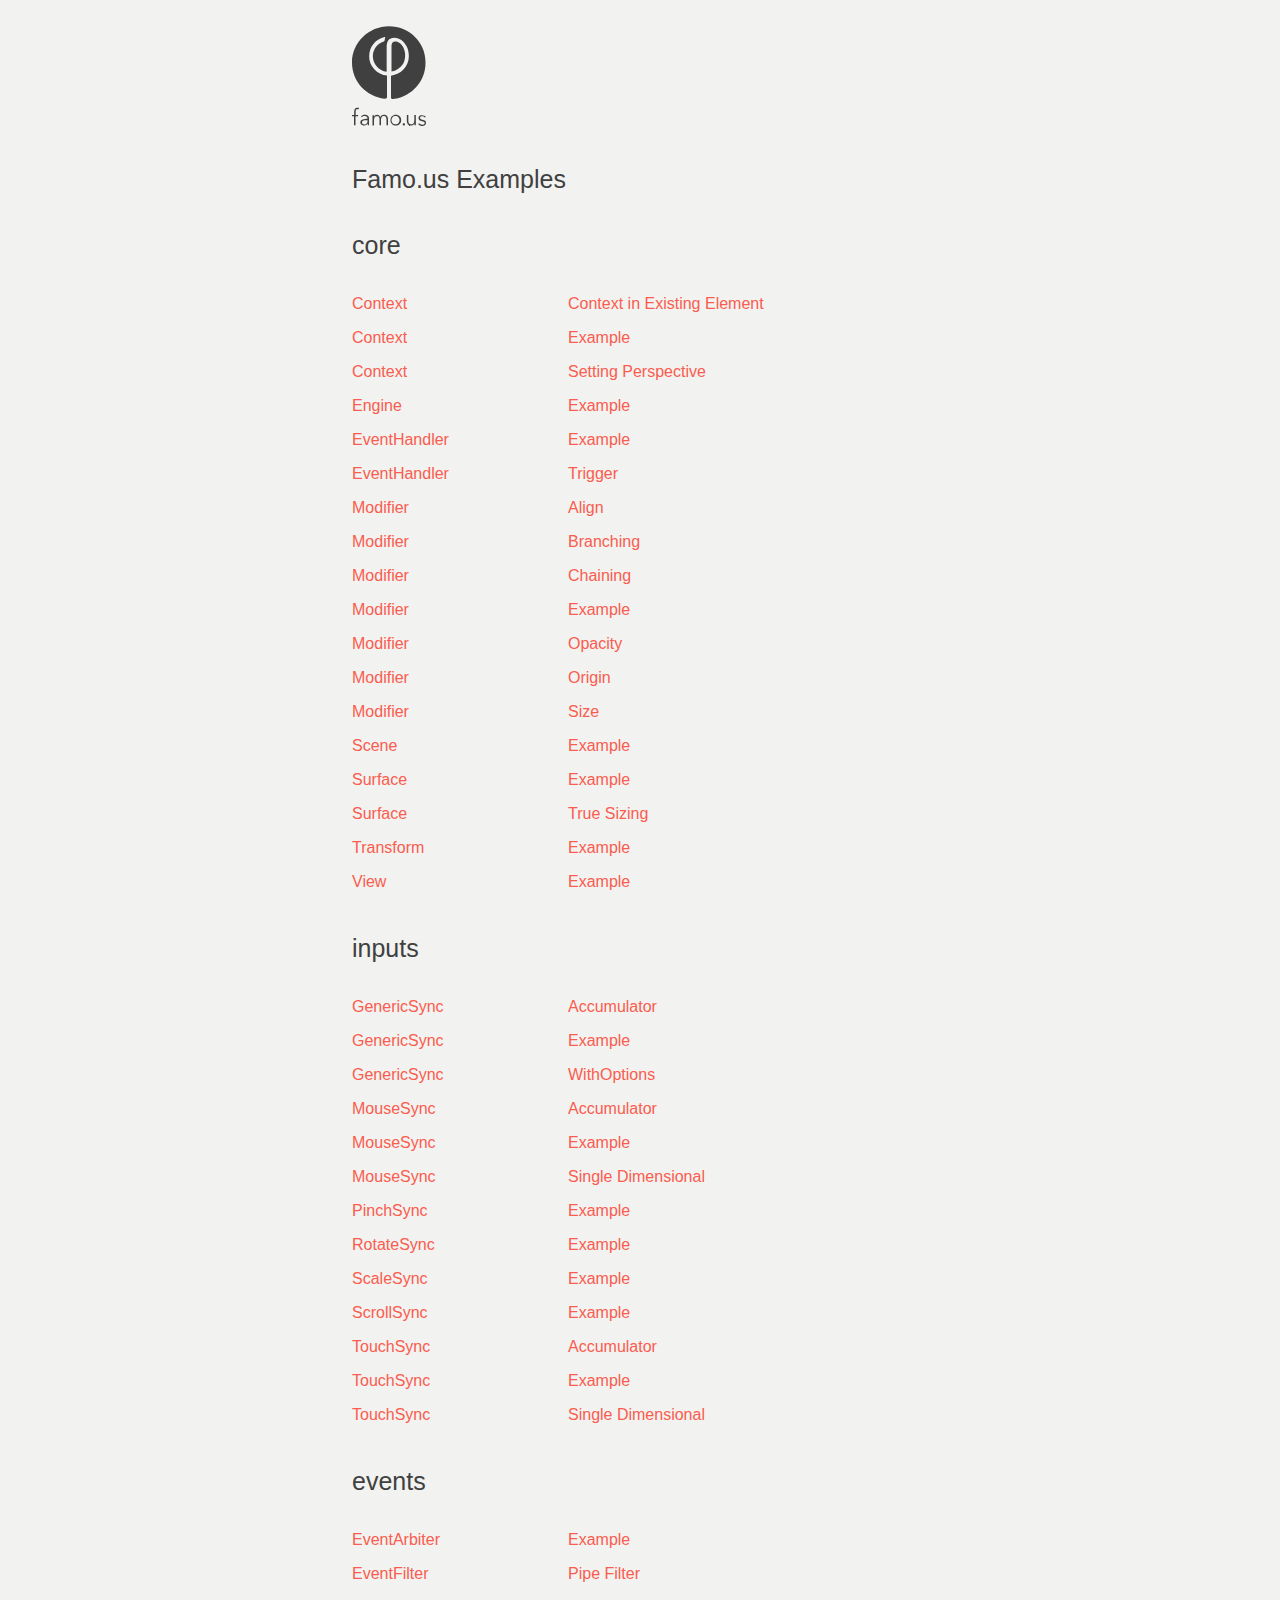
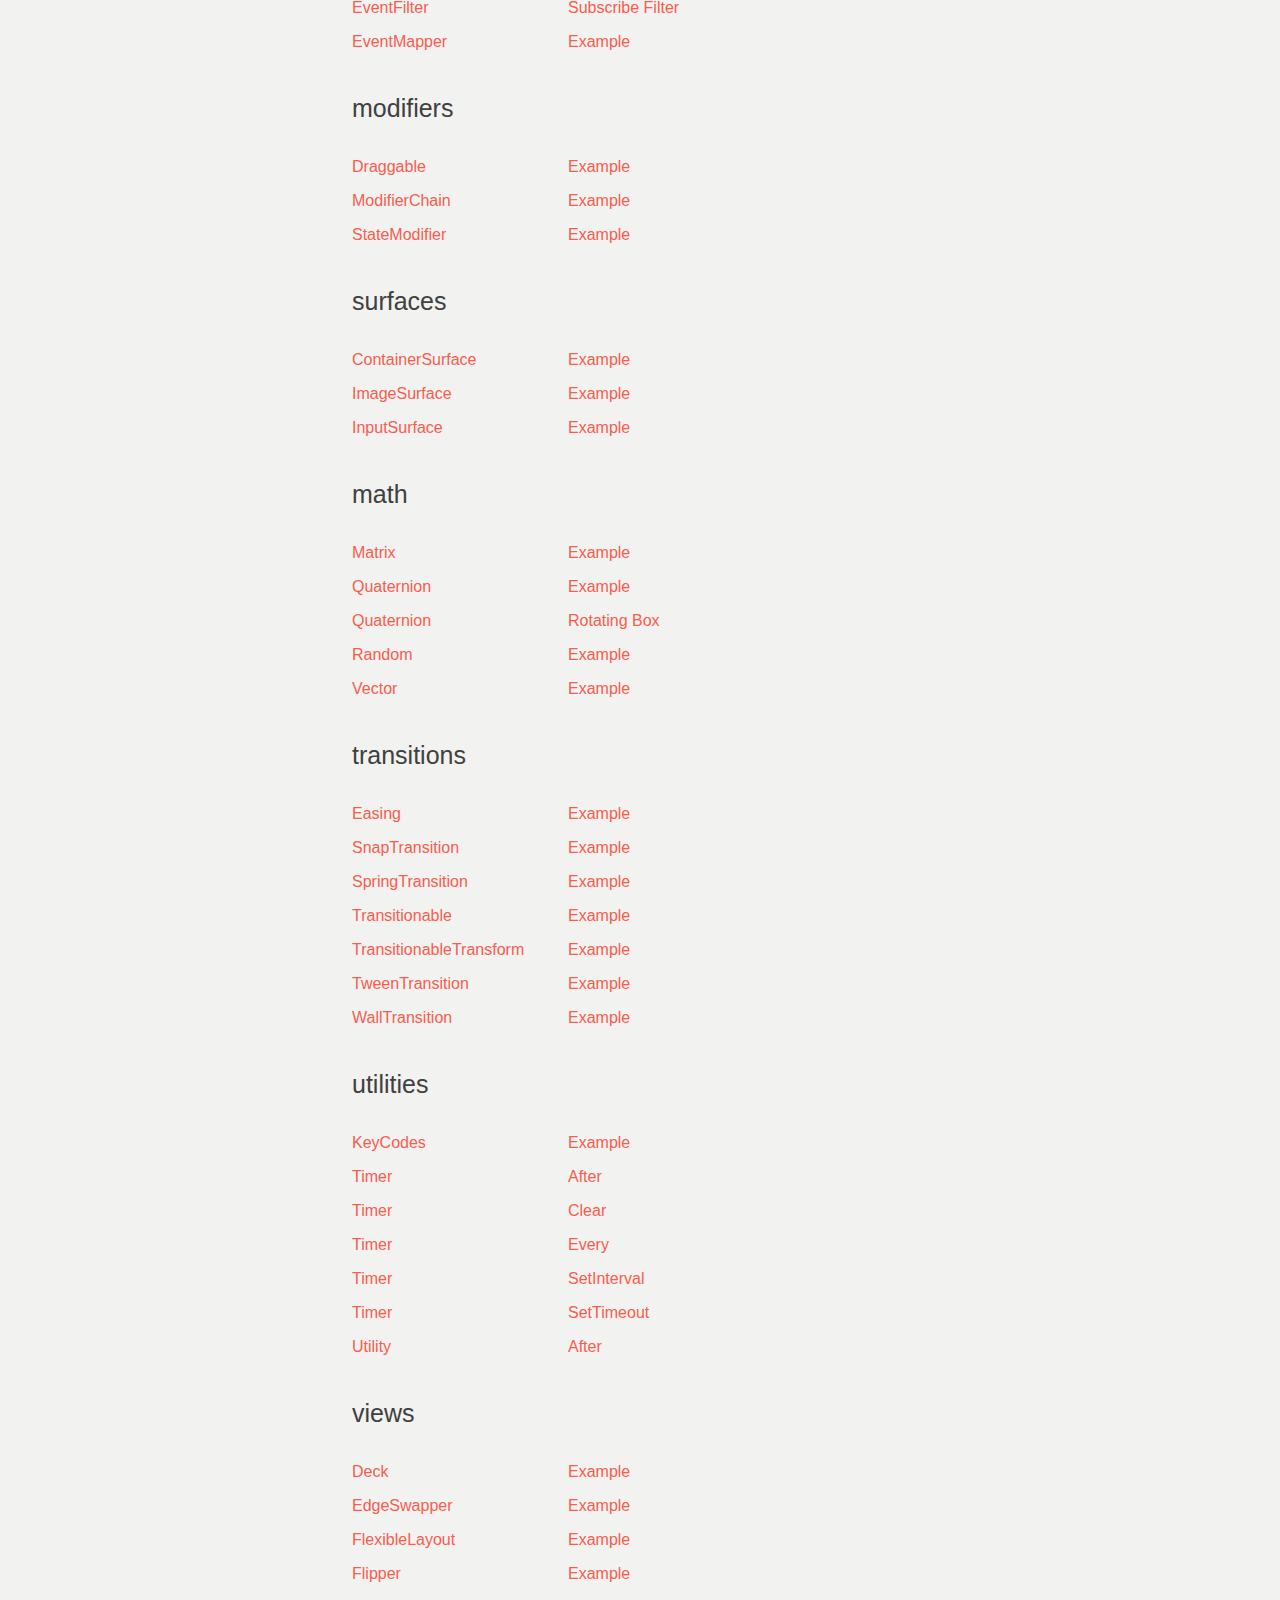
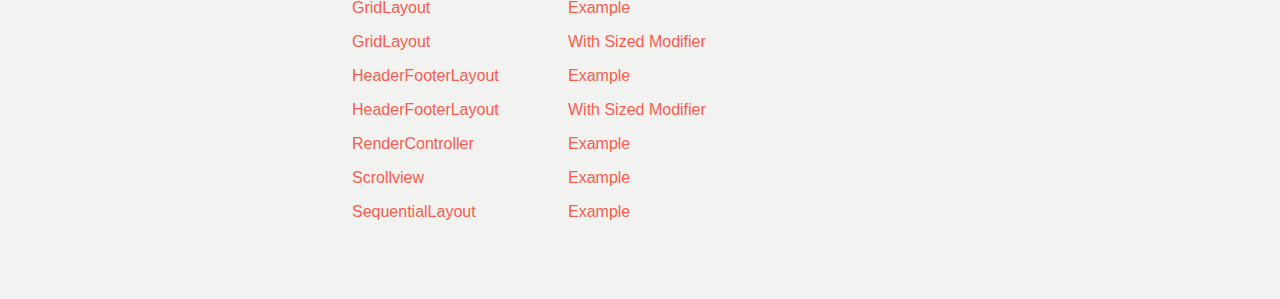
<file: public/bower_components/famous/examples/index.html>
<!DOCTYPE HTML>
<html>
    <head>
        <meta http-equiv="content-type" content="text/html; charset=utf-8" />
        <title>famo.us App</title>
        <meta name="viewport" content="width=device-width, maximum-scale=1, initial-scale=1, user-scalable=no" />
        <meta name="mobile-web-app-capable" content="yes" />
        <meta name="apple-mobile-web-app-capable" content="yes" />
        <meta name="apple-mobile-web-app-status-bar-style" content="black" />
        <link rel="stylesheet" type="text/css" href="../src/core/famous.css" />
        <link rel="stylesheet" type="text/css" href="./assets/css/app.css" />
        <link rel="stylesheet" type="text/css" href="./assets/css/famous_styles.css" />
        <style>
            #logo { width: 100px; }
        </style>
    </head>
    <body class="col1 pad-l-g1 spacer">
        <a class="pad-l1-4 left col1 pad-b2" href="http://famo.us">
            <img id="logo" src="./assets/img/famous.svg"/>
        </a>
        <h3 class="pad-l1-4 left">Famo.us Examples</h3>
        </p>
        
            <h3 class="pad-l1-4 col1">
                core
            </h3>
            <ul class="col1 pad-l1-4 marl-0">
               
                <li class="col1">
                    <a class="left miniSpacer col1" href="core/Context/context-in-existing-element.html">
                        <span class="left col1-4">Context</span>
                        <span class="left col3-4">Context in Existing Element</span>
                    </a>
                </li>
               
                <li class="col1">
                    <a class="left miniSpacer col1" href="core/Context/example.html">
                        <span class="left col1-4">Context</span>
                        <span class="left col3-4">Example</span>
                    </a>
                </li>
               
                <li class="col1">
                    <a class="left miniSpacer col1" href="core/Context/setting-perspective.html">
                        <span class="left col1-4">Context</span>
                        <span class="left col3-4">Setting Perspective</span>
                    </a>
                </li>
               
                <li class="col1">
                    <a class="left miniSpacer col1" href="core/Engine/example.html">
                        <span class="left col1-4">Engine</span>
                        <span class="left col3-4">Example</span>
                    </a>
                </li>
               
                <li class="col1">
                    <a class="left miniSpacer col1" href="core/EventHandler/example.html">
                        <span class="left col1-4">EventHandler</span>
                        <span class="left col3-4">Example</span>
                    </a>
                </li>
               
                <li class="col1">
                    <a class="left miniSpacer col1" href="core/EventHandler/trigger.html">
                        <span class="left col1-4">EventHandler</span>
                        <span class="left col3-4">Trigger</span>
                    </a>
                </li>
               
                <li class="col1">
                    <a class="left miniSpacer col1" href="core/Modifier/align.html">
                        <span class="left col1-4">Modifier</span>
                        <span class="left col3-4">Align</span>
                    </a>
                </li>
               
                <li class="col1">
                    <a class="left miniSpacer col1" href="core/Modifier/branching.html">
                        <span class="left col1-4">Modifier</span>
                        <span class="left col3-4">Branching</span>
                    </a>
                </li>
               
                <li class="col1">
                    <a class="left miniSpacer col1" href="core/Modifier/chaining.html">
                        <span class="left col1-4">Modifier</span>
                        <span class="left col3-4">Chaining</span>
                    </a>
                </li>
               
                <li class="col1">
                    <a class="left miniSpacer col1" href="core/Modifier/example.html">
                        <span class="left col1-4">Modifier</span>
                        <span class="left col3-4">Example</span>
                    </a>
                </li>
               
                <li class="col1">
                    <a class="left miniSpacer col1" href="core/Modifier/opacity.html">
                        <span class="left col1-4">Modifier</span>
                        <span class="left col3-4">Opacity</span>
                    </a>
                </li>
               
                <li class="col1">
                    <a class="left miniSpacer col1" href="core/Modifier/origin.html">
                        <span class="left col1-4">Modifier</span>
                        <span class="left col3-4">Origin</span>
                    </a>
                </li>
               
                <li class="col1">
                    <a class="left miniSpacer col1" href="core/Modifier/size.html">
                        <span class="left col1-4">Modifier</span>
                        <span class="left col3-4">Size</span>
                    </a>
                </li>
               
                <li class="col1">
                    <a class="left miniSpacer col1" href="core/Scene/example.html">
                        <span class="left col1-4">Scene</span>
                        <span class="left col3-4">Example</span>
                    </a>
                </li>
               
                <li class="col1">
                    <a class="left miniSpacer col1" href="core/Surface/example.html">
                        <span class="left col1-4">Surface</span>
                        <span class="left col3-4">Example</span>
                    </a>
                </li>
               
                <li class="col1">
                    <a class="left miniSpacer col1" href="core/Surface/true-sizing.html">
                        <span class="left col1-4">Surface</span>
                        <span class="left col3-4">True Sizing</span>
                    </a>
                </li>
               
                <li class="col1">
                    <a class="left miniSpacer col1" href="core/Transform/example.html">
                        <span class="left col1-4">Transform</span>
                        <span class="left col3-4">Example</span>
                    </a>
                </li>
               
                <li class="col1">
                    <a class="left miniSpacer col1" href="core/View/example.html">
                        <span class="left col1-4">View</span>
                        <span class="left col3-4">Example</span>
                    </a>
                </li>
            
            </ul>
        
            <h3 class="pad-l1-4 col1">
                inputs
            </h3>
            <ul class="col1 pad-l1-4 marl-0">
               
                <li class="col1">
                    <a class="left miniSpacer col1" href="inputs/GenericSync/accumulator.html">
                        <span class="left col1-4">GenericSync</span>
                        <span class="left col3-4">Accumulator</span>
                    </a>
                </li>
               
                <li class="col1">
                    <a class="left miniSpacer col1" href="inputs/GenericSync/example.html">
                        <span class="left col1-4">GenericSync</span>
                        <span class="left col3-4">Example</span>
                    </a>
                </li>
               
                <li class="col1">
                    <a class="left miniSpacer col1" href="inputs/GenericSync/withOptions.html">
                        <span class="left col1-4">GenericSync</span>
                        <span class="left col3-4">WithOptions</span>
                    </a>
                </li>
               
                <li class="col1">
                    <a class="left miniSpacer col1" href="inputs/MouseSync/accumulator.html">
                        <span class="left col1-4">MouseSync</span>
                        <span class="left col3-4">Accumulator</span>
                    </a>
                </li>
               
                <li class="col1">
                    <a class="left miniSpacer col1" href="inputs/MouseSync/example.html">
                        <span class="left col1-4">MouseSync</span>
                        <span class="left col3-4">Example</span>
                    </a>
                </li>
               
                <li class="col1">
                    <a class="left miniSpacer col1" href="inputs/MouseSync/single-dimensional.html">
                        <span class="left col1-4">MouseSync</span>
                        <span class="left col3-4">Single Dimensional</span>
                    </a>
                </li>
               
                <li class="col1">
                    <a class="left miniSpacer col1" href="inputs/PinchSync/example.html">
                        <span class="left col1-4">PinchSync</span>
                        <span class="left col3-4">Example</span>
                    </a>
                </li>
               
                <li class="col1">
                    <a class="left miniSpacer col1" href="inputs/RotateSync/example.html">
                        <span class="left col1-4">RotateSync</span>
                        <span class="left col3-4">Example</span>
                    </a>
                </li>
               
                <li class="col1">
                    <a class="left miniSpacer col1" href="inputs/ScaleSync/example.html">
                        <span class="left col1-4">ScaleSync</span>
                        <span class="left col3-4">Example</span>
                    </a>
                </li>
               
                <li class="col1">
                    <a class="left miniSpacer col1" href="inputs/ScrollSync/example.html">
                        <span class="left col1-4">ScrollSync</span>
                        <span class="left col3-4">Example</span>
                    </a>
                </li>
               
                <li class="col1">
                    <a class="left miniSpacer col1" href="inputs/TouchSync/accumulator.html">
                        <span class="left col1-4">TouchSync</span>
                        <span class="left col3-4">Accumulator</span>
                    </a>
                </li>
               
                <li class="col1">
                    <a class="left miniSpacer col1" href="inputs/TouchSync/example.html">
                        <span class="left col1-4">TouchSync</span>
                        <span class="left col3-4">Example</span>
                    </a>
                </li>
               
                <li class="col1">
                    <a class="left miniSpacer col1" href="inputs/TouchSync/single-dimensional.html">
                        <span class="left col1-4">TouchSync</span>
                        <span class="left col3-4">Single Dimensional</span>
                    </a>
                </li>
            
            </ul>
        
            <h3 class="pad-l1-4 col1">
                events
            </h3>
            <ul class="col1 pad-l1-4 marl-0">
               
                <li class="col1">
                    <a class="left miniSpacer col1" href="events/EventArbiter/example.html">
                        <span class="left col1-4">EventArbiter</span>
                        <span class="left col3-4">Example</span>
                    </a>
                </li>
               
                <li class="col1">
                    <a class="left miniSpacer col1" href="events/EventFilter/pipe-filter.html">
                        <span class="left col1-4">EventFilter</span>
                        <span class="left col3-4">Pipe Filter</span>
                    </a>
                </li>
               
                <li class="col1">
                    <a class="left miniSpacer col1" href="events/EventFilter/subscribe-filter.html">
                        <span class="left col1-4">EventFilter</span>
                        <span class="left col3-4">Subscribe Filter</span>
                    </a>
                </li>
               
                <li class="col1">
                    <a class="left miniSpacer col1" href="events/EventMapper/example.html">
                        <span class="left col1-4">EventMapper</span>
                        <span class="left col3-4">Example</span>
                    </a>
                </li>
            
            </ul>
        
            <h3 class="pad-l1-4 col1">
                modifiers
            </h3>
            <ul class="col1 pad-l1-4 marl-0">
               
                <li class="col1">
                    <a class="left miniSpacer col1" href="modifiers/Draggable/example.html">
                        <span class="left col1-4">Draggable</span>
                        <span class="left col3-4">Example</span>
                    </a>
                </li>
               
                <li class="col1">
                    <a class="left miniSpacer col1" href="modifiers/ModifierChain/example.html">
                        <span class="left col1-4">ModifierChain</span>
                        <span class="left col3-4">Example</span>
                    </a>
                </li>
               
                <li class="col1">
                    <a class="left miniSpacer col1" href="modifiers/StateModifier/example.html">
                        <span class="left col1-4">StateModifier</span>
                        <span class="left col3-4">Example</span>
                    </a>
                </li>
            
            </ul>
        
            <h3 class="pad-l1-4 col1">
                surfaces
            </h3>
            <ul class="col1 pad-l1-4 marl-0">
               
                <li class="col1">
                    <a class="left miniSpacer col1" href="surfaces/ContainerSurface/example.html">
                        <span class="left col1-4">ContainerSurface</span>
                        <span class="left col3-4">Example</span>
                    </a>
                </li>
               
                <li class="col1">
                    <a class="left miniSpacer col1" href="surfaces/ImageSurface/example.html">
                        <span class="left col1-4">ImageSurface</span>
                        <span class="left col3-4">Example</span>
                    </a>
                </li>
               
                <li class="col1">
                    <a class="left miniSpacer col1" href="surfaces/InputSurface/example.html">
                        <span class="left col1-4">InputSurface</span>
                        <span class="left col3-4">Example</span>
                    </a>
                </li>
            
            </ul>
        
            <h3 class="pad-l1-4 col1">
                math
            </h3>
            <ul class="col1 pad-l1-4 marl-0">
               
                <li class="col1">
                    <a class="left miniSpacer col1" href="math/Matrix/example.html">
                        <span class="left col1-4">Matrix</span>
                        <span class="left col3-4">Example</span>
                    </a>
                </li>
               
                <li class="col1">
                    <a class="left miniSpacer col1" href="math/Quaternion/example.html">
                        <span class="left col1-4">Quaternion</span>
                        <span class="left col3-4">Example</span>
                    </a>
                </li>
               
                <li class="col1">
                    <a class="left miniSpacer col1" href="math/Quaternion/rotating-box.html">
                        <span class="left col1-4">Quaternion</span>
                        <span class="left col3-4">Rotating Box</span>
                    </a>
                </li>
               
                <li class="col1">
                    <a class="left miniSpacer col1" href="math/Random/example.html">
                        <span class="left col1-4">Random</span>
                        <span class="left col3-4">Example</span>
                    </a>
                </li>
               
                <li class="col1">
                    <a class="left miniSpacer col1" href="math/Vector/example.html">
                        <span class="left col1-4">Vector</span>
                        <span class="left col3-4">Example</span>
                    </a>
                </li>
            
            </ul>
        
            <h3 class="pad-l1-4 col1">
                transitions
            </h3>
            <ul class="col1 pad-l1-4 marl-0">
               
                <li class="col1">
                    <a class="left miniSpacer col1" href="transitions/Easing/example.html">
                        <span class="left col1-4">Easing</span>
                        <span class="left col3-4">Example</span>
                    </a>
                </li>
               
                <li class="col1">
                    <a class="left miniSpacer col1" href="transitions/SnapTransition/example.html">
                        <span class="left col1-4">SnapTransition</span>
                        <span class="left col3-4">Example</span>
                    </a>
                </li>
               
                <li class="col1">
                    <a class="left miniSpacer col1" href="transitions/SpringTransition/example.html">
                        <span class="left col1-4">SpringTransition</span>
                        <span class="left col3-4">Example</span>
                    </a>
                </li>
               
                <li class="col1">
                    <a class="left miniSpacer col1" href="transitions/Transitionable/example.html">
                        <span class="left col1-4">Transitionable</span>
                        <span class="left col3-4">Example</span>
                    </a>
                </li>
               
                <li class="col1">
                    <a class="left miniSpacer col1" href="transitions/TransitionableTransform/example.html">
                        <span class="left col1-4">TransitionableTransform</span>
                        <span class="left col3-4">Example</span>
                    </a>
                </li>
               
                <li class="col1">
                    <a class="left miniSpacer col1" href="transitions/TweenTransition/example.html">
                        <span class="left col1-4">TweenTransition</span>
                        <span class="left col3-4">Example</span>
                    </a>
                </li>
               
                <li class="col1">
                    <a class="left miniSpacer col1" href="transitions/WallTransition/example.html">
                        <span class="left col1-4">WallTransition</span>
                        <span class="left col3-4">Example</span>
                    </a>
                </li>
            
            </ul>
        
            <h3 class="pad-l1-4 col1">
                utilities
            </h3>
            <ul class="col1 pad-l1-4 marl-0">
               
                <li class="col1">
                    <a class="left miniSpacer col1" href="utilities/KeyCodes/example.html">
                        <span class="left col1-4">KeyCodes</span>
                        <span class="left col3-4">Example</span>
                    </a>
                </li>
               
                <li class="col1">
                    <a class="left miniSpacer col1" href="utilities/Timer/after.html">
                        <span class="left col1-4">Timer</span>
                        <span class="left col3-4">After</span>
                    </a>
                </li>
               
                <li class="col1">
                    <a class="left miniSpacer col1" href="utilities/Timer/clear.html">
                        <span class="left col1-4">Timer</span>
                        <span class="left col3-4">Clear</span>
                    </a>
                </li>
               
                <li class="col1">
                    <a class="left miniSpacer col1" href="utilities/Timer/every.html">
                        <span class="left col1-4">Timer</span>
                        <span class="left col3-4">Every</span>
                    </a>
                </li>
               
                <li class="col1">
                    <a class="left miniSpacer col1" href="utilities/Timer/setInterval.html">
                        <span class="left col1-4">Timer</span>
                        <span class="left col3-4">SetInterval</span>
                    </a>
                </li>
               
                <li class="col1">
                    <a class="left miniSpacer col1" href="utilities/Timer/setTimeout.html">
                        <span class="left col1-4">Timer</span>
                        <span class="left col3-4">SetTimeout</span>
                    </a>
                </li>
               
                <li class="col1">
                    <a class="left miniSpacer col1" href="utilities/Utility/after.html">
                        <span class="left col1-4">Utility</span>
                        <span class="left col3-4">After</span>
                    </a>
                </li>
            
            </ul>
        
            <h3 class="pad-l1-4 col1">
                views
            </h3>
            <ul class="col1 pad-l1-4 marl-0">
               
                <li class="col1">
                    <a class="left miniSpacer col1" href="views/Deck/example.html">
                        <span class="left col1-4">Deck</span>
                        <span class="left col3-4">Example</span>
                    </a>
                </li>
               
                <li class="col1">
                    <a class="left miniSpacer col1" href="views/EdgeSwapper/example.html">
                        <span class="left col1-4">EdgeSwapper</span>
                        <span class="left col3-4">Example</span>
                    </a>
                </li>
               
                <li class="col1">
                    <a class="left miniSpacer col1" href="views/FlexibleLayout/example.html">
                        <span class="left col1-4">FlexibleLayout</span>
                        <span class="left col3-4">Example</span>
                    </a>
                </li>
               
                <li class="col1">
                    <a class="left miniSpacer col1" href="views/Flipper/example.html">
                        <span class="left col1-4">Flipper</span>
                        <span class="left col3-4">Example</span>
                    </a>
                </li>
               
                <li class="col1">
                    <a class="left miniSpacer col1" href="views/GridLayout/example.html">
                        <span class="left col1-4">GridLayout</span>
                        <span class="left col3-4">Example</span>
                    </a>
                </li>
               
                <li class="col1">
                    <a class="left miniSpacer col1" href="views/GridLayout/with-sized-modifier.html">
                        <span class="left col1-4">GridLayout</span>
                        <span class="left col3-4">With Sized Modifier</span>
                    </a>
                </li>
               
                <li class="col1">
                    <a class="left miniSpacer col1" href="views/HeaderFooterLayout/example.html">
                        <span class="left col1-4">HeaderFooterLayout</span>
                        <span class="left col3-4">Example</span>
                    </a>
                </li>
               
                <li class="col1">
                    <a class="left miniSpacer col1" href="views/HeaderFooterLayout/with-sized-modifier.html">
                        <span class="left col1-4">HeaderFooterLayout</span>
                        <span class="left col3-4">With Sized Modifier</span>
                    </a>
                </li>
               
                <li class="col1">
                    <a class="left miniSpacer col1" href="views/RenderController/example.html">
                        <span class="left col1-4">RenderController</span>
                        <span class="left col3-4">Example</span>
                    </a>
                </li>
               
                <li class="col1">
                    <a class="left miniSpacer col1" href="views/Scrollview/example.html">
                        <span class="left col1-4">Scrollview</span>
                        <span class="left col3-4">Example</span>
                    </a>
                </li>
               
                <li class="col1">
                    <a class="left miniSpacer col1" href="views/SequentialLayout/example.html">
                        <span class="left col1-4">SequentialLayout</span>
                        <span class="left col3-4">Example</span>
                    </a>
                </li>
            
            </ul>
        
    </body>
</html>
</file>
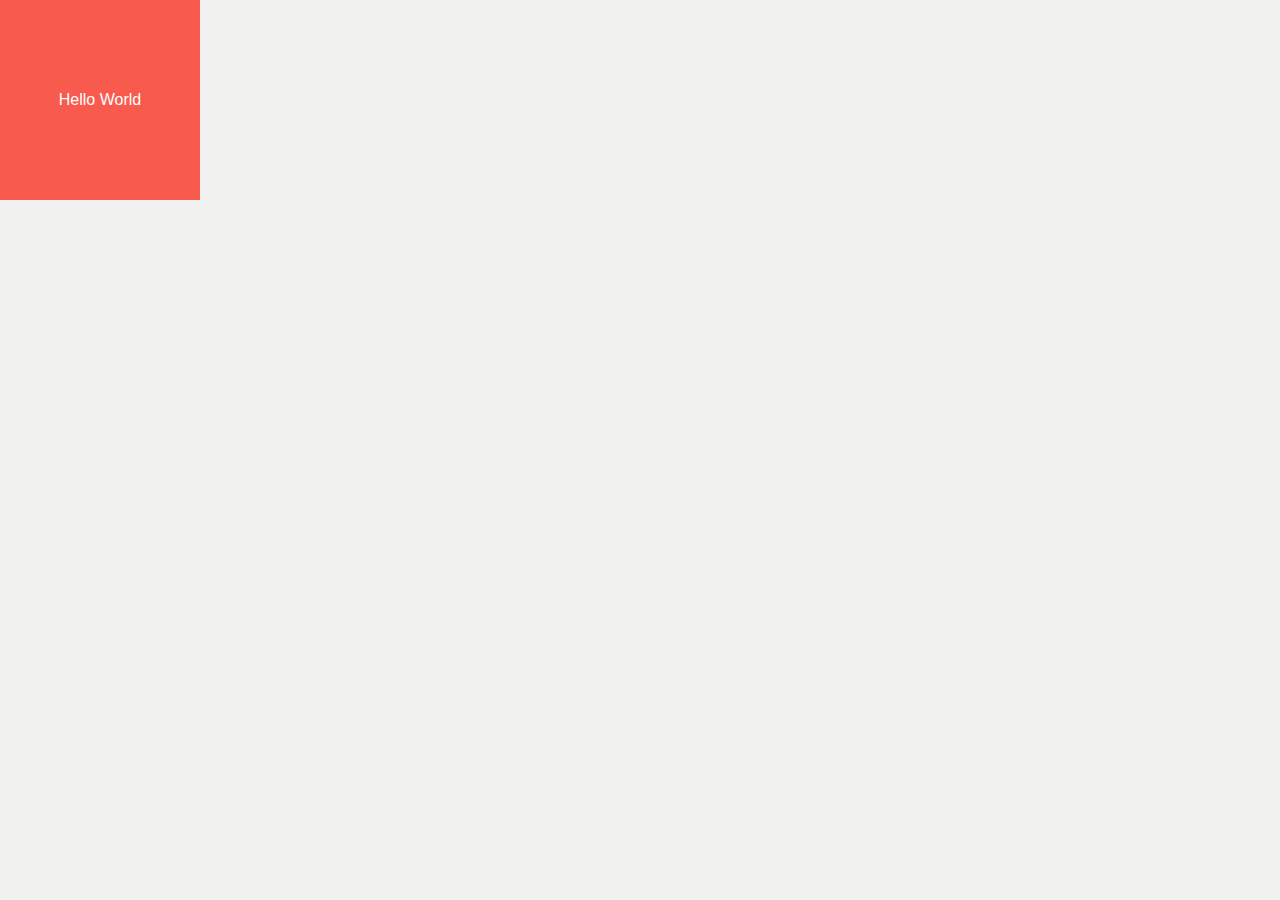
<file: public/bower_components/famous/examples/core/Context/context-in-existing-element.html>
<!DOCTYPE HTML>
<html>
    <head>
        <meta http-equiv="content-type" content="text/html; charset=utf-8" />
        <title>famo.us App</title>
        <meta name="viewport" content="width=device-width, maximum-scale=1, initial-scale=1, user-scalable=no" />
        <meta name="mobile-web-app-capable" content="yes" />
        <meta name="apple-mobile-web-app-capable" content="yes" />
        <meta name="apple-mobile-web-app-status-bar-style" content="black" />
        <link rel="stylesheet" type="text/css" href="../../../src/core/famous.css" />
        <link rel="stylesheet" type="text/css" href="../../assets/css/app.css" />
        <link rel="stylesheet" type="text/css" href="../../assets/css/famous_styles.css" />
        <script type="text/javascript" src="../../assets/lib/functionPrototypeBind.js"></script>
        <script type="text/javascript" src="../../assets/lib/classList.js"></script>
        <script type="text/javascript" src="../../assets/lib/requestAnimationFrame.js"></script>
        <script type="text/javascript" src="../../assets/lib/require.js"></script>
        <script type="text/javascript">
            require.config({
                paths: {
                    famous: '../../../src'
                }
            });
            require(['context-in-existing-element']);
        </script>
    </head>
    <body></body>
</html>
</file>
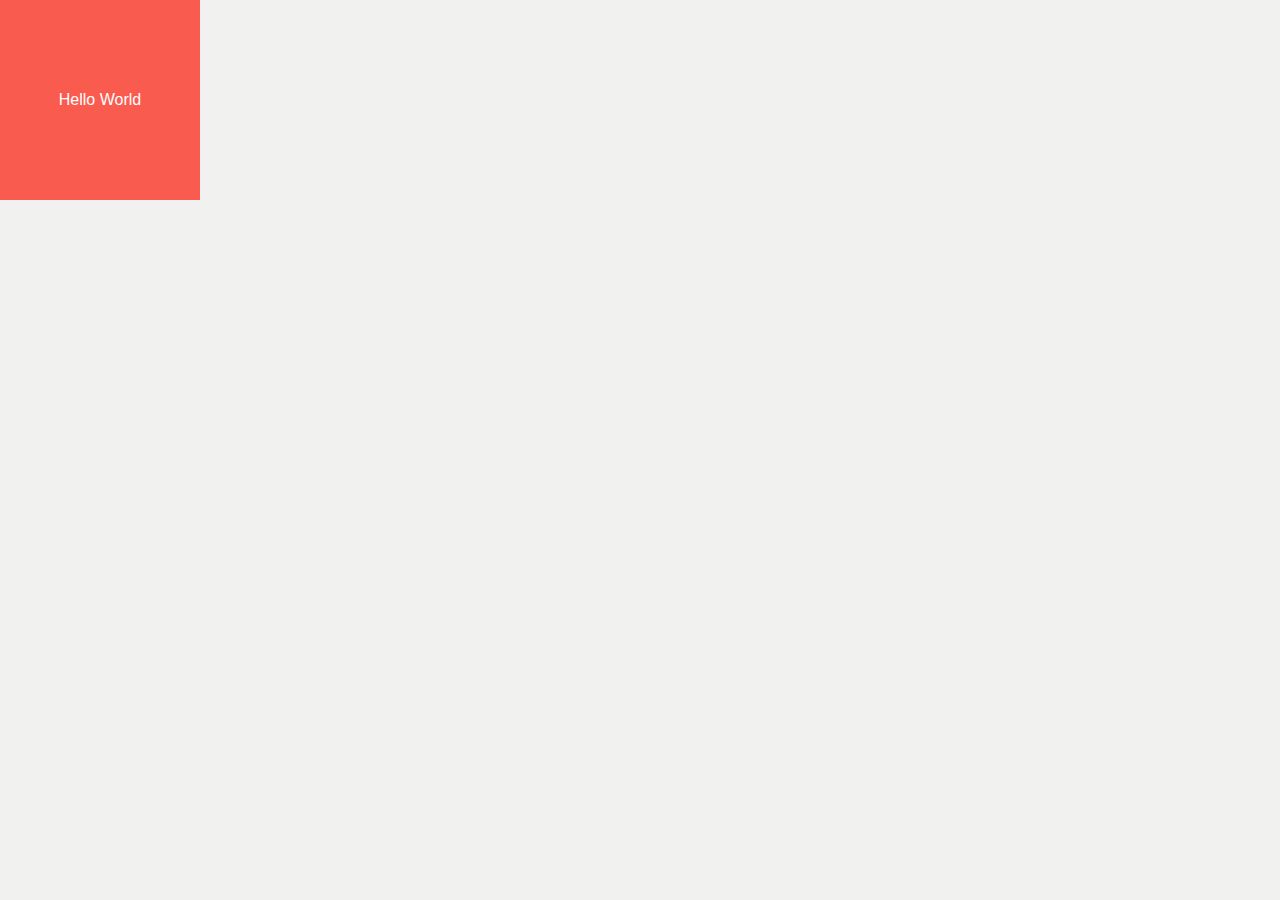
<file: public/bower_components/famous/examples/core/Context/example.html>
<!DOCTYPE HTML>
<html>
    <head>
        <meta http-equiv="content-type" content="text/html; charset=utf-8" />
        <title>famo.us App</title>
        <meta name="viewport" content="width=device-width, maximum-scale=1, initial-scale=1, user-scalable=no" />
        <meta name="mobile-web-app-capable" content="yes" />
        <meta name="apple-mobile-web-app-capable" content="yes" />
        <meta name="apple-mobile-web-app-status-bar-style" content="black" />
        <link rel="stylesheet" type="text/css" href="../../../src/core/famous.css" />
        <link rel="stylesheet" type="text/css" href="../../assets/css/app.css" />
        <link rel="stylesheet" type="text/css" href="../../assets/css/famous_styles.css" />
        <script type="text/javascript" src="../../assets/lib/functionPrototypeBind.js"></script>
        <script type="text/javascript" src="../../assets/lib/classList.js"></script>
        <script type="text/javascript" src="../../assets/lib/requestAnimationFrame.js"></script>
        <script type="text/javascript" src="../../assets/lib/require.js"></script>
        <script type="text/javascript">
            require.config({
                paths: {
                    famous: '../../../src'
                }
            });
            require(['example']);
        </script>
    </head>
    <body></body>
</html>
</file>
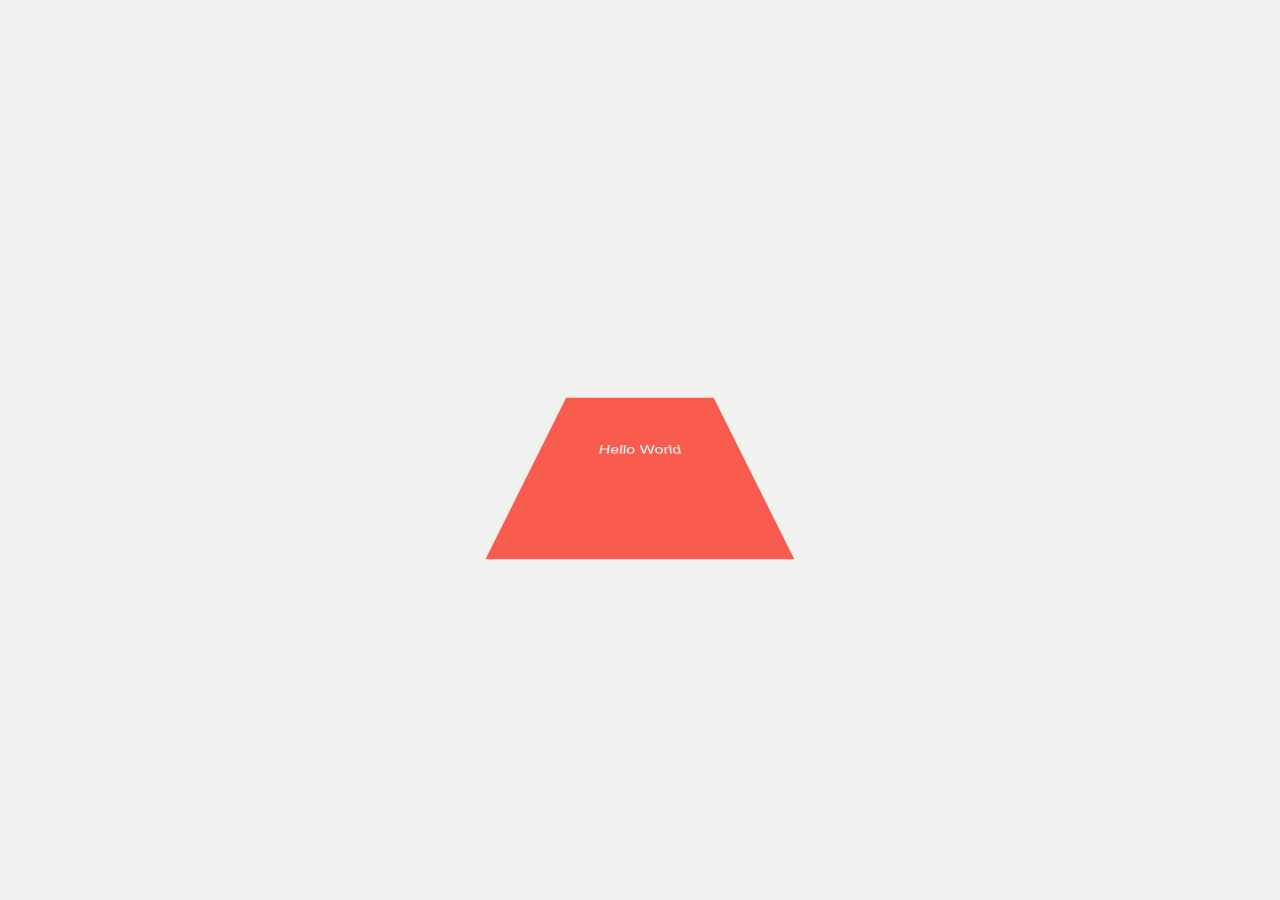
<file: public/bower_components/famous/examples/core/Context/setting-perspective.html>
<!DOCTYPE HTML>
<html>
    <head>
        <meta http-equiv="content-type" content="text/html; charset=utf-8" />
        <title>famo.us App</title>
        <meta name="viewport" content="width=device-width, maximum-scale=1, initial-scale=1, user-scalable=no" />
        <meta name="mobile-web-app-capable" content="yes" />
        <meta name="apple-mobile-web-app-capable" content="yes" />
        <meta name="apple-mobile-web-app-status-bar-style" content="black" />
        <link rel="stylesheet" type="text/css" href="../../../src/core/famous.css" />
        <link rel="stylesheet" type="text/css" href="../../assets/css/app.css" />
        <link rel="stylesheet" type="text/css" href="../../assets/css/famous_styles.css" />
        <script type="text/javascript" src="../../assets/lib/functionPrototypeBind.js"></script>
        <script type="text/javascript" src="../../assets/lib/classList.js"></script>
        <script type="text/javascript" src="../../assets/lib/requestAnimationFrame.js"></script>
        <script type="text/javascript" src="../../assets/lib/require.js"></script>
        <script type="text/javascript">
            require.config({
                paths: {
                    famous: '../../../src'
                }
            });
            require(['setting-perspective']);
        </script>
    </head>
    <body></body>
</html>
</file>
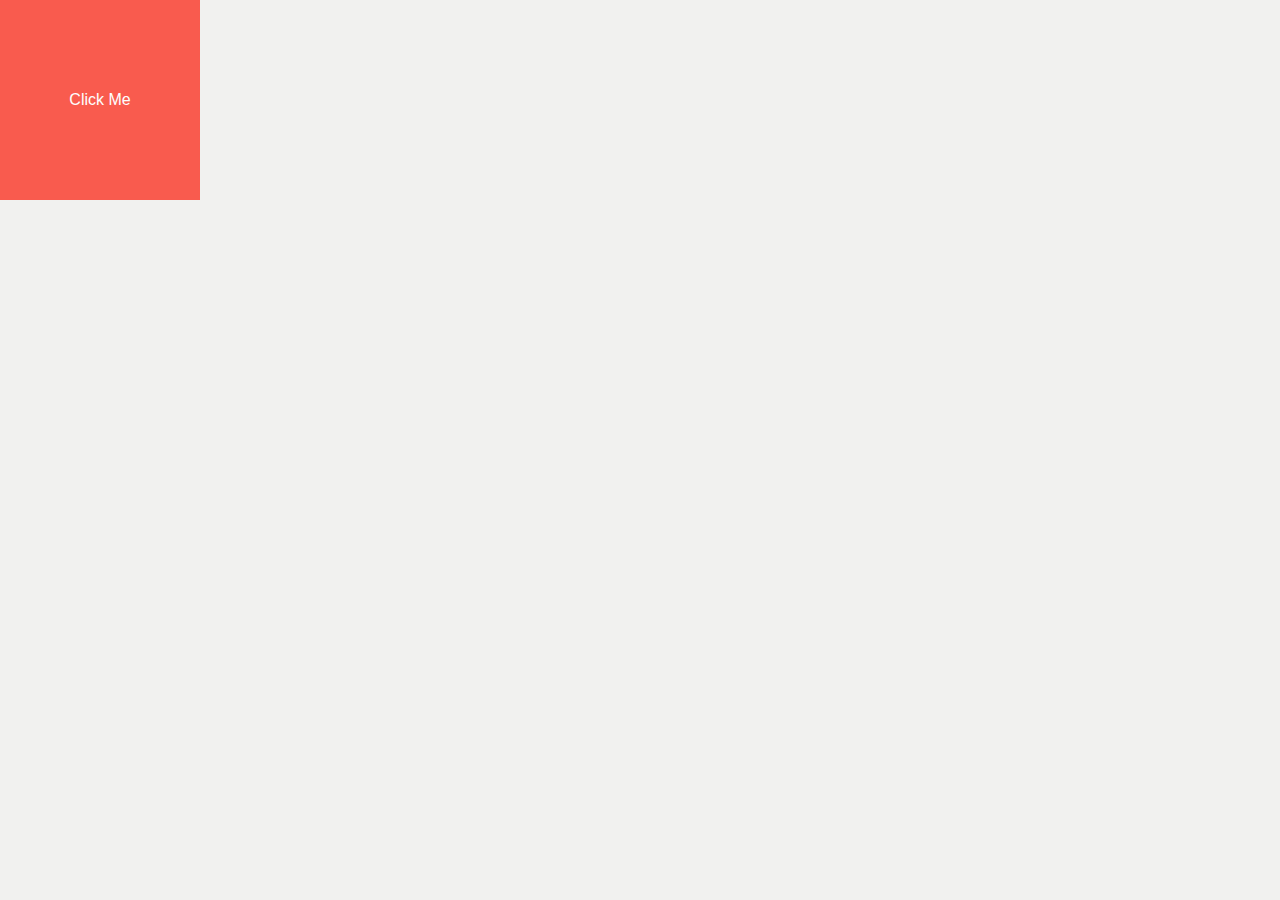
<file: public/bower_components/famous/examples/core/EventHandler/trigger.html>
<!DOCTYPE HTML>
<html>
    <head>
        <meta http-equiv="content-type" content="text/html; charset=utf-8" />
        <title>famo.us App</title>
        <meta name="viewport" content="width=device-width, maximum-scale=1, initial-scale=1, user-scalable=no" />
        <meta name="mobile-web-app-capable" content="yes" />
        <meta name="apple-mobile-web-app-capable" content="yes" />
        <meta name="apple-mobile-web-app-status-bar-style" content="black" />
        <link rel="stylesheet" type="text/css" href="../../../src/core/famous.css" />
        <link rel="stylesheet" type="text/css" href="../../assets/css/app.css" />
        <link rel="stylesheet" type="text/css" href="../../assets/css/famous_styles.css" />
        <script type="text/javascript" src="../../assets/lib/functionPrototypeBind.js"></script>
        <script type="text/javascript" src="../../assets/lib/classList.js"></script>
        <script type="text/javascript" src="../../assets/lib/requestAnimationFrame.js"></script>
        <script type="text/javascript" src="../../assets/lib/require.js"></script>
        <script type="text/javascript">
            require.config({
                paths: {
                    famous: '../../../src'
                }
            });
            require(['trigger']);
        </script>
    </head>
    <body></body>
</html>
</file>
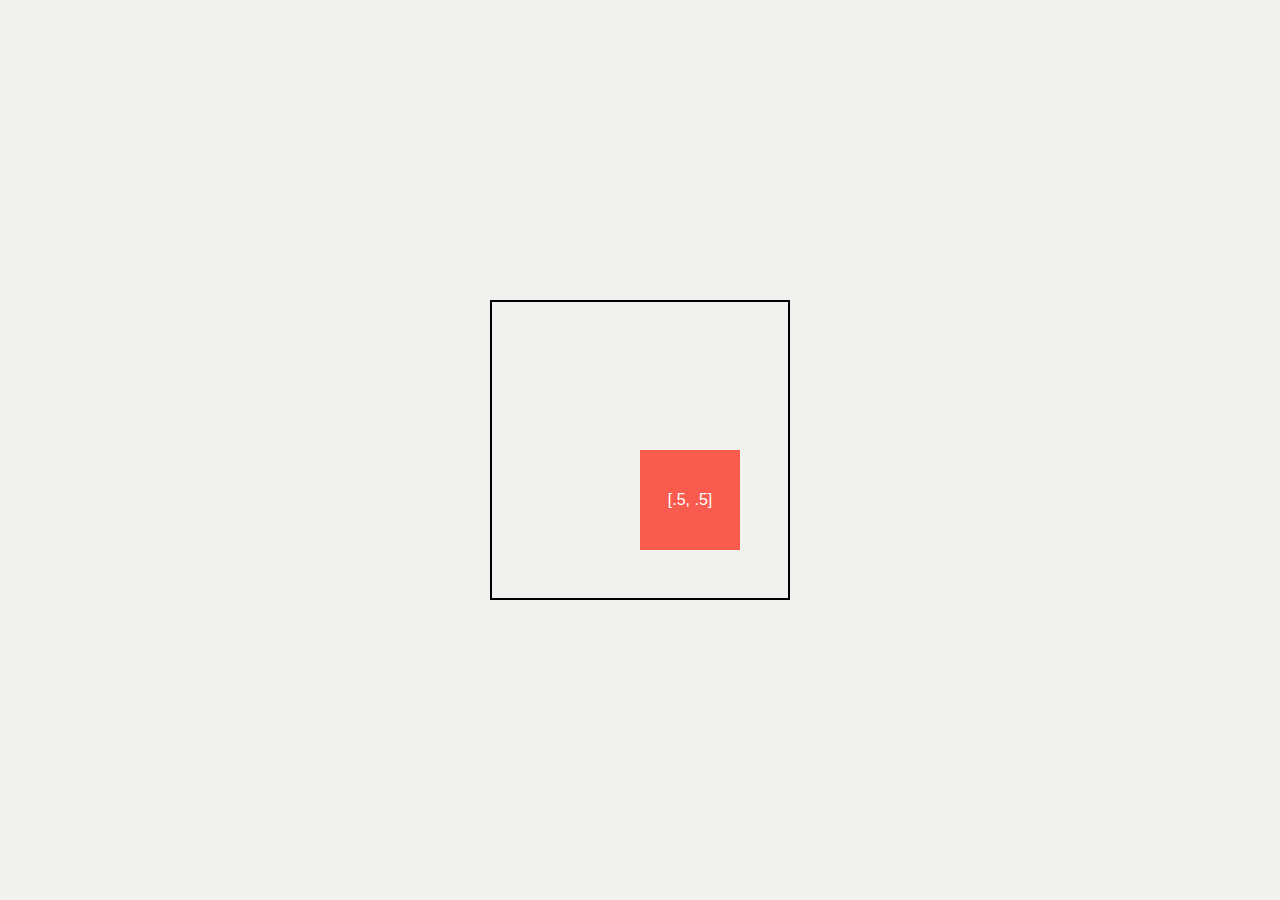
<file: public/bower_components/famous/examples/core/Modifier/align.html>
<!DOCTYPE HTML>
<html>
    <head>
        <meta http-equiv="content-type" content="text/html; charset=utf-8" />
        <title>famo.us App</title>
        <meta name="viewport" content="width=device-width, maximum-scale=1, initial-scale=1, user-scalable=no" />
        <meta name="mobile-web-app-capable" content="yes" />
        <meta name="apple-mobile-web-app-capable" content="yes" />
        <meta name="apple-mobile-web-app-status-bar-style" content="black" />
        <link rel="stylesheet" type="text/css" href="../../../src/core/famous.css" />
        <link rel="stylesheet" type="text/css" href="../../assets/css/app.css" />
        <link rel="stylesheet" type="text/css" href="../../assets/css/famous_styles.css" />
        <script type="text/javascript" src="../../assets/lib/functionPrototypeBind.js"></script>
        <script type="text/javascript" src="../../assets/lib/classList.js"></script>
        <script type="text/javascript" src="../../assets/lib/requestAnimationFrame.js"></script>
        <script type="text/javascript" src="../../assets/lib/require.js"></script>
        <script type="text/javascript">
            require.config({
                paths: {
                    famous: '../../../src'
                }
            });
            require(['align']);
        </script>
    </head>
    <body></body>
</html>
</file>
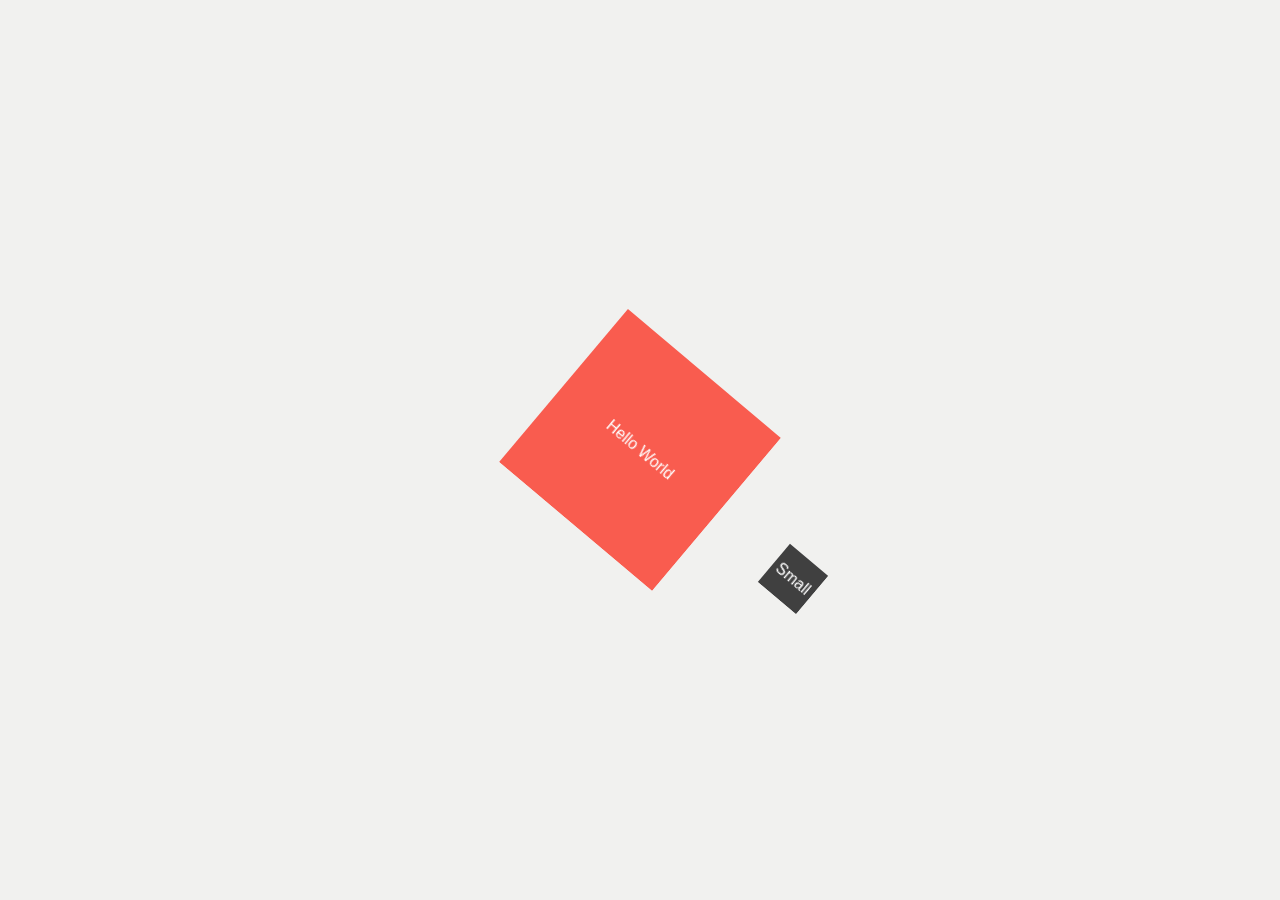
<file: public/bower_components/famous/examples/core/Modifier/branching.html>
<!DOCTYPE HTML>
<html>
    <head>
        <meta http-equiv="content-type" content="text/html; charset=utf-8" />
        <title>famo.us App</title>
        <meta name="viewport" content="width=device-width, maximum-scale=1, initial-scale=1, user-scalable=no" />
        <meta name="mobile-web-app-capable" content="yes" />
        <meta name="apple-mobile-web-app-capable" content="yes" />
        <meta name="apple-mobile-web-app-status-bar-style" content="black" />
        <link rel="stylesheet" type="text/css" href="../../../src/core/famous.css" />
        <link rel="stylesheet" type="text/css" href="../../assets/css/app.css" />
        <link rel="stylesheet" type="text/css" href="../../assets/css/famous_styles.css" />
        <script type="text/javascript" src="../../assets/lib/functionPrototypeBind.js"></script>
        <script type="text/javascript" src="../../assets/lib/classList.js"></script>
        <script type="text/javascript" src="../../assets/lib/requestAnimationFrame.js"></script>
        <script type="text/javascript" src="../../assets/lib/require.js"></script>
        <script type="text/javascript">
            require.config({
                paths: {
                    famous: '../../../src'
                }
            });
            require(['branching']);
        </script>
    </head>
    <body></body>
</html>
</file>
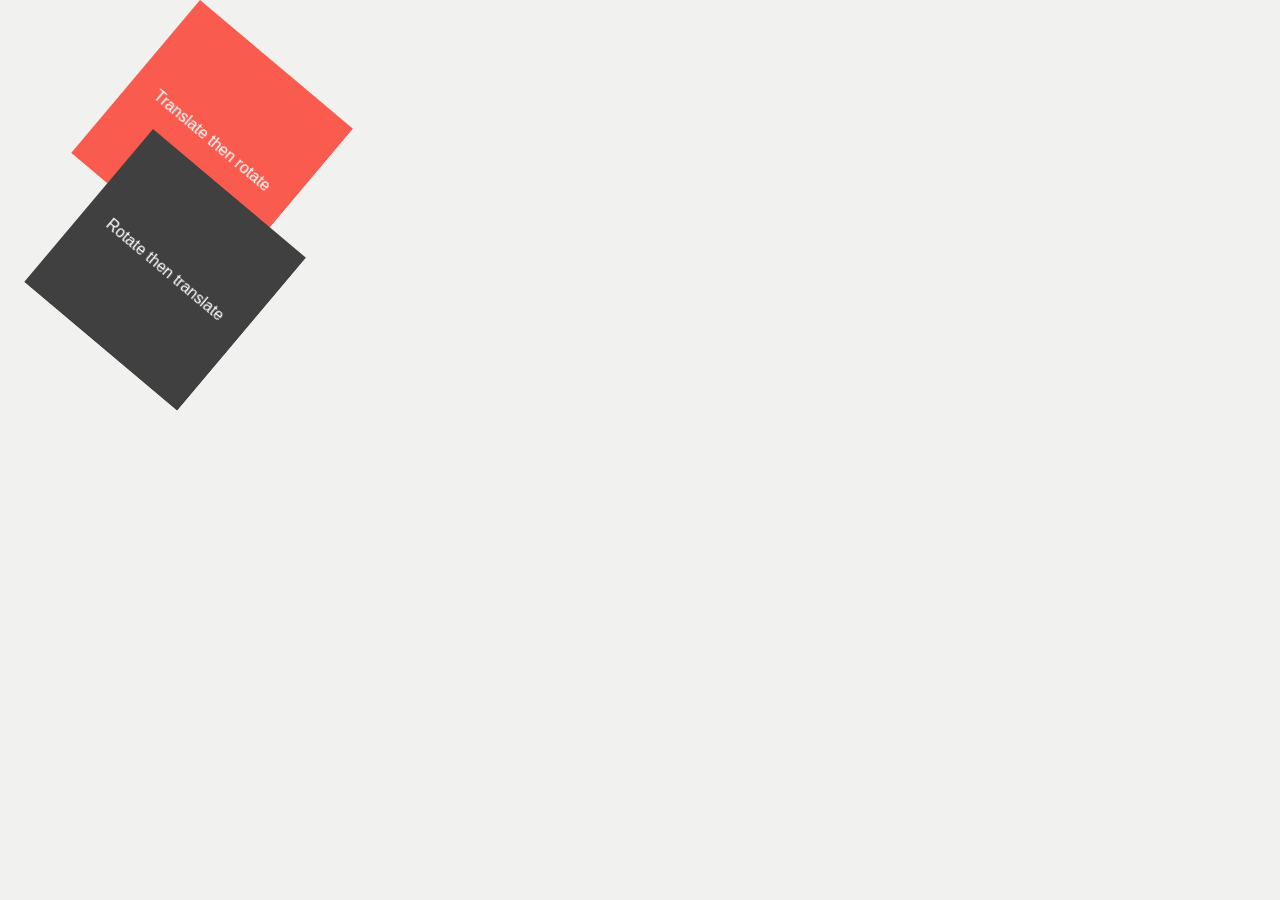
<file: public/bower_components/famous/examples/core/Modifier/chaining.html>
<!DOCTYPE HTML>
<html>
    <head>
        <meta http-equiv="content-type" content="text/html; charset=utf-8" />
        <title>famo.us App</title>
        <meta name="viewport" content="width=device-width, maximum-scale=1, initial-scale=1, user-scalable=no" />
        <meta name="mobile-web-app-capable" content="yes" />
        <meta name="apple-mobile-web-app-capable" content="yes" />
        <meta name="apple-mobile-web-app-status-bar-style" content="black" />
        <link rel="stylesheet" type="text/css" href="../../../src/core/famous.css" />
        <link rel="stylesheet" type="text/css" href="../../assets/css/app.css" />
        <link rel="stylesheet" type="text/css" href="../../assets/css/famous_styles.css" />
        <script type="text/javascript" src="../../assets/lib/functionPrototypeBind.js"></script>
        <script type="text/javascript" src="../../assets/lib/classList.js"></script>
        <script type="text/javascript" src="../../assets/lib/requestAnimationFrame.js"></script>
        <script type="text/javascript" src="../../assets/lib/require.js"></script>
        <script type="text/javascript">
            require.config({
                paths: {
                    famous: '../../../src'
                }
            });
            require(['chaining']);
        </script>
    </head>
    <body></body>
</html>
</file>
<file: public/bower_components/famous/src/core/famous.css>
/* This Source Code Form is subject to the terms of the Mozilla Public
 * License, v. 2.0. If a copy of the MPL was not distributed with this
 * file, You can obtain one at http://mozilla.org/MPL/2.0/.
 *
 * Owner: mark@famo.us
 * @license MPL 2.0
 * @copyright Famous Industries, Inc. 2014
 */

.famous-root {
    width: 100%;
    height: 100%;
    margin: 0px;
    padding: 0px;
    opacity: .999999; /* ios8 hotfix */
    overflow: hidden;
    -webkit-transform-style: preserve-3d;
    transform-style: preserve-3d;
}

.famous-container, .famous-group {
    position: absolute;
    top: 0px;
    left: 0px;
    bottom: 0px;
    right: 0px;
    overflow: visible;
    -webkit-transform-style: preserve-3d;
    transform-style: preserve-3d;
    -webkit-backface-visibility: visible;
    backface-visibility: visible;
    pointer-events: none;
}

.famous-group {
    width: 0px;
    height: 0px;
    margin: 0px;
    padding: 0px;
}

.famous-surface {
    position: absolute;
    -webkit-transform-origin: center center;
    transform-origin: center center;
    -webkit-backface-visibility: hidden;
    backface-visibility: hidden;
    -webkit-transform-style: preserve-3d;
    transform-style: preserve-3d;
    -webkit-box-sizing: border-box;
    -moz-box-sizing: border-box;
    box-sizing: border-box;
    -webkit-tap-highlight-color: transparent;
    pointer-events: auto;
}

.famous-container-group {
    position: relative;
    width: 100%;
    height: 100%;
}
</file>
<file: public/bower_components/famous/examples/assets/css/app.css>
html {
    background-color: #000;
    color: #fff;
}

.famousRedText{
    color: #fa5c4f;
}

.famousRedBackground{
    background-color: #fa5c4f;
}

.famousBlueText{
    color: #3cf;
}

.famousBlueBackground{
    background-color: #3cf;
}

.graph {
    background-color: black;
    background-image:
    linear-gradient(rgba(255, 255, 255, 0.25) 1px, transparent 1px), linear-gradient(white 1px, transparent 1px), linear-gradient(90deg, rgba(255, 255, 255, 0.25) 1px, transparent 1px), linear-gradient(90deg, white 1px, transparent 1px), linear-gradient(transparent 3px, black 3px, black 238px, transparent 238px), linear-gradient(90deg, white 3px, transparent 3px, transparent 238px, white 238px);
    background-size:
    40px 40px, 240px 240px, 40px 40px, 240px 240px, 240px 240px, 240px 240px
}
</file>
<file: public/bower_components/famous/examples/assets/css/famous_styles.css>
/* VENDOR */
/* http://meyerweb.com/eric/tools/css/reset/
   v2.0 | 20110126
   License: none (public domain)
*/
@import url("http://fast.fonts.net/t/1.css?apiType=css&projectid=26454f26-7278-401f-abde-3442695b63c8");
html, body, div, span, applet, object, iframe, h1, h2, h3, h4, h5, h6, p, blockquote, pre, a, abbr, acronym, address, big, cite, code, del, dfn, em, img, ins, kbd, q, s, samp, small, strike, strong, sub, sup, tt, var, b, u, i, center, dl, dt, dd, ol, ul, li, fieldset, form, label, legend, table, caption, tbody, tfoot, thead, tr, th, td, article, aside, canvas, details, embed, figure, figcaption, footer, header, hgroup, menu, nav, output, ruby, section, summary, time, mark, audio, video {
  margin: 0;
  padding: 0;
  border: 0;
  font-size: 100%;
  font: inherit;
  vertical-align: baseline; }

/* HTML5 display-role reset for older browsers */
article, aside, details, figcaption, figure, footer, header, hgroup, menu, nav, section {
  display: block; }

body {
  line-height: 1; }

ol, ul {
  list-style: none; }

blockquote, q {
  quotes: none; }

blockquote:before, blockquote:after, q:before, q:after {
  content: '';
  content: none; }

table {
  border-collapse: collapse;
  border-spacing: 0; }

/** Border-box */
*, *:before, *:after {
  -moz-box-sizing: border-box;
  -webkit-box-sizing: border-box;
  box-sizing: border-box; }

/** Clearfix */
.cf:before, .cf:after {
  content: " ";
  /* 1 */
  display: table;
  /* 2 */ }

.cf:after {
  clear: both; }

.cf {
  *zoom: 1; }

body {
  color: #404040;
  background-color: #f2f2f0; }

.main {
  background-color: white; }

a {
  color: #fa5c4f; }

.red {
  color: #fa5c4f; }

.light-grey {
  color: #f2f2f0; }

.medium-grey {
  color: #878785; }

.red-bg {
  color: white;
  background-color: #fa5c4f; }

.red-outline {
  border: 2px solid #fa5c4f; }

.grey-bg {
  background-color: #404040;
  color: white; }

.spacer-line {
  border-top: 1px solid #fa5c4f; }

.white-bg {
  background-color: white; }

/*@font-face {
  font-family: "AvenirNextLTW02-UltraLi";
  src: url("fonts/9d0ff87b-457c-4988-b68c-8856b9166cd0.eot?#iefix");
  src: url("fonts/9d0ff87b-457c-4988-b68c-8856b9166cd0.eot?#iefix") format("eot"), url("fonts/3440d0b9-8c44-4293-95a4-66226e4621ba.woff") format("woff"), url("fonts/285e280b-78cb-46c2-b03b-621ef1cafbad.ttf") format("truetype"), url("fonts/2d335be8-6459-4e44-b6e8-e9a2c5e38deb.svg#2d335be8-6459-4e44-b6e8-e9a2c5e38deb") format("svg"); }
@font-face {
  font-family: "Avenir Next W10 Bold";
  src: url("fonts/d80df405-6718-4dbc-9f54-d88c0807ca8b.eot?#iefix");
  src: url("fonts/d80df405-6718-4dbc-9f54-d88c0807ca8b.eot?#iefix") format("eot"), url("fonts/ba4bd129-7517-4eef-9fe8-473263d17616.woff") format("woff"), url("fonts/229324ce-a846-4038-9167-0e65a0c32226.ttf") format("truetype"), url("fonts/9705a786-ed36-423c-bfb3-43e7e96a3895.svg#9705a786-ed36-423c-bfb3-43e7e96a3895") format("svg"); }
@font-face {
  font-family: "Avenir Next W10 Medium";
  src: url("fonts/2bf26c0b-2c2a-4d68-8f6b-447ecd526105.eot?#iefix");
  src: url("fonts/2bf26c0b-2c2a-4d68-8f6b-447ecd526105.eot?#iefix") format("eot"), url("fonts/95aa7ca1-de33-40d9-ae40-ff045fcada66.woff") format("woff"), url("fonts/915534d0-f381-4fa3-9ff3-c56e5c6cfd08.ttf") format("truetype"), url("fonts/a252017e-236d-4161-895a-5f6b851154e4.svg#a252017e-236d-4161-895a-5f6b851154e4") format("svg"); }
@font-face {
  font-family: "Avenir Next W10 Heavy";
  src: url("fonts/d3f31394-e7cf-4553-b582-fcec4d7e84db.eot?#iefix");
  src: url("fonts/d3f31394-e7cf-4553-b582-fcec4d7e84db.eot?#iefix") format("eot"), url("fonts/ac97f5d6-a420-481a-955e-77653618b656.woff") format("woff"), url("fonts/5fc4aac2-c1c5-4bac-b182-b03ea3965419.ttf") format("truetype"), url("fonts/6dd157a3-38fb-4b2e-9988-bbe7b2da47f8.svg#6dd157a3-38fb-4b2e-9988-bbe7b2da47f8") format("svg"); }
@font-face {
  font-family: "AvenirNextLTW02-DemiIta";
  src: url("fonts/3b17673c-8a91-4f47-8d33-07a3839c19f9.eot?#iefix");
  src: url("fonts/3b17673c-8a91-4f47-8d33-07a3839c19f9.eot?#iefix") format("eot"), url("fonts/556718be-97d3-4321-a0f3-37d1e3be0788.woff") format("woff"), url("fonts/93c3227c-0aad-4ebb-8462-854fed96e9dc.ttf") format("truetype"), url("fonts/432d6c36-ab6a-4864-b76c-57748b886257.svg#432d6c36-ab6a-4864-b76c-57748b886257") format("svg"); }
@font-face {
  font-family: "Avenir Next W04 Demi";
  src: url("fonts/7adddd91-84e0-4423-b40e-61945189916d.eot?#iefix");
  src: url("fonts/7adddd91-84e0-4423-b40e-61945189916d.eot?#iefix") format("eot"), url("fonts/b0908846-3d5c-4768-af33-5f968b1da156.woff") format("woff"), url("fonts/fe1602be-28ca-467e-9cd3-7bfc586f31bc.ttf") format("truetype"), url("fonts/440ef6e1-120f-4c11-9325-fc1d04d9d9a0.svg#440ef6e1-120f-4c11-9325-fc1d04d9d9a0") format("svg"); }
@font-face {
  font-family: "AvenirNextLTW02-Regular";
  src: url("fonts/7a1b7ae7-5c29-481f-83ac-652e932c5509.eot?#iefix");
  src: url("fonts/7a1b7ae7-5c29-481f-83ac-652e932c5509.eot?#iefix") format("eot"), url("fonts/3a42a252-67ff-4186-88cf-762f56719ca1.woff") format("woff"), url("fonts/dbc39ae3-2636-4653-a23e-8938bce2cf51.ttf") format("truetype"), url("fonts/8e46b6cb-85f2-4400-a9d8-7cbd8ed30dd8.svg#8e46b6cb-85f2-4400-a9d8-7cbd8ed30dd8") format("svg"); }
@font-face {
  font-family: "Avenir Next W10 Thin";
  src: url("fonts/b974d116-d3bf-4dd2-867d-690069cd9b8a.eot?#iefix");
  src: url("fonts/b974d116-d3bf-4dd2-867d-690069cd9b8a.eot?#iefix") format("eot"), url("fonts/05ba45a2-c542-4737-b332-e1059c7b54d3.woff") format("woff"), url("fonts/51c1912f-2905-477e-86ff-d0eb55720b1f.ttf") format("truetype"), url("fonts/98b97f32-8588-4a72-b4fe-6a84f02b297c.svg#98b97f32-8588-4a72-b4fe-6a84f02b297c") format("svg"); }
@font-face {
  font-family: "Avenir Next W01 Light";
  src: url("fonts/0ecef829-586e-426d-a633-4c8a8c926769.eot?#iefix");
  src: url("fonts/0ecef829-586e-426d-a633-4c8a8c926769.eot?#iefix") format("eot"), url("fonts/f401df6f-54eb-406c-b46a-90b9451c598d.woff") format("woff"), url("fonts/276fe25e-e430-4376-b33c-705dd77b3dba.ttf") format("truetype"), url("fonts/869dc33b-3685-4d74-a51c-82b435579093.svg#869dc33b-3685-4d74-a51c-82b435579093") format("svg"); }*/
input:focus {
  border: 1px solid #fa5c4f; }

input:hover {
  border: 1px solid #404040; }

input {
  outline: 0px;
  border-radius: 5px;
  border: 1px solid #f2f2f0;
  padding: 18px; }

/* .highlight .hll { background-color: #49483e } */
.highlight {
  color: #f8f8f2; }

.highlight pre {
  color: #f8f8f2; }

.highlight .c {
  color: #75715e; }

/* Comment */
.highlight .err {
  color: #960050; }

/* Error */
.highlight .k {
  color: #66d9ef; }

/* Keyword */
.highlight .l {
  color: #ae81ff; }

/* Literal */
.highlight .n {
  color: #f8f8f2; }

/* Name */
.highlight .o {
  color: #f92672; }

/* Operator */
.highlight .p {
  color: #f8f8f2; }

/* Punctuation */
.highlight .cm {
  color: #75715e; }

/* Comment.Multiline */
.highlight .cp {
  color: #75715e; }

/* Comment.Preproc */
.highlight .c1 {
  color: #75715e; }

/* Comment.Single */
.highlight .cs {
  color: #75715e; }

/* Comment.Special */
.highlight .ge {
  font-style: italic; }

/* Generic.Emph */
.highlight .gs {
  font-weight: bold; }

/* Generic.Strong */
.highlight .kc {
  color: #66d9ef; }

/* Keyword.Constant */
.highlight .kd {
  color: #66d9ef; }

/* Keyword.Declaration */
.highlight .kn {
  color: #f92672; }

/* Keyword.Namespace */
.highlight .kp {
  color: #66d9ef; }

/* Keyword.Pseudo */
.highlight .kr {
  color: #66d9ef; }

/* Keyword.Reserved */
.highlight .kt {
  color: #66d9ef; }

/* Keyword.Type */
.highlight .ld {
  color: #e6db74; }

/* Literal.Date */
.highlight .m {
  color: #ae81ff; }

/* Literal.Number */
.highlight .s {
  color: #e6db74; }

/* Literal.String */
.highlight .na {
  color: #a6e22e; }

/* Name.Attribute */
.highlight .nb {
  color: #f8f8f2; }

/* Name.Builtin */
.highlight .nc {
  color: #a6e22e; }

/* Name.Class */
.highlight .no {
  color: #66d9ef; }

/* Name.Constant */
.highlight .nd {
  color: #a6e22e; }

/* Name.Decorator */
.highlight .ni {
  color: #f8f8f2; }

/* Name.Entity */
.highlight .ne {
  color: #a6e22e; }

/* Name.Exception */
.highlight .nf {
  color: #a6e22e; }

/* Name.Function */
.highlight .nl {
  color: #f8f8f2; }

/* Name.Label */
.highlight .nn {
  color: #f8f8f2; }

/* Name.Namespace */
.highlight .nx {
  color: white; }

/* Name.Other */
.highlight .py {
  color: #f8f8f2; }

/* Name.Property */
.highlight .nt {
  color: #f92672; }

/* Name.Tag */
.highlight .nv {
  color: #f8f8f2; }

/* Name.Variable */
.highlight .ow {
  color: #f92672; }

/* Operator.Word */
.highlight .w {
  color: #f8f8f2; }

/* Text.Whitespace */
.highlight .mf {
  color: #ae81ff; }

/* Literal.Number.Float */
.highlight .mh {
  color: #ae81ff; }

/* Literal.Number.Hex */
.highlight .mi {
  color: #ae81ff; }

/* Literal.Number.Integer */
.highlight .mo {
  color: #ae81ff; }

/* Literal.Number.Oct */
.highlight .sb {
  color: #e6db74; }

/* Literal.String.Backtick */
.highlight .sc {
  color: #e6db74; }

/* Literal.String.Char */
.highlight .sd {
  color: #e6db74; }

/* Literal.String.Doc */
.highlight .s2 {
  color: #e6db74; }

/* Literal.String.Double */
.highlight .se {
  color: #ae81ff; }

/* Literal.String.Escape */
.highlight .sh {
  color: #e6db74; }

/* Literal.String.Heredoc */
.highlight .si {
  color: #e6db74; }

/* Literal.String.Interpol */
.highlight .sx {
  color: #e6db74; }

/* Literal.String.Other */
.highlight .sr {
  color: #e6db74; }

/* Literal.String.Regex */
.highlight .s1 {
  color: #e6db74; }

/* Literal.String.Single */
.highlight .ss {
  color: #e6db74; }

/* Literal.String.Symbol */
.highlight .bp {
  color: #f8f8f2; }

/* Name.Builtin.Pseudo */
.highlight .vc {
  color: #f8f8f2; }

/* Name.Variable.Class */
.highlight .vg {
  color: #f8f8f2; }

/* Name.Variable.Global */
.highlight .vi {
  color: #f8f8f2; }

/* Name.Variable.Instance */
.highlight .il {
  color: #ae81ff; }

/* Literal.Number.Integer.Long */
/* Font Sizing */
body, input {
  font-family: "AvenirNextLTW02-Regular", sans-serif;
  font-size: 16px;
  line-height: 25px; }

h1 {
  font-size: 67px;
  line-height: 109px;
  margin-bottom: 67px; }

h2 {
  font-size: 41px;
  line-height: 67px;
  margin-bottom: 41px; }

h3 {
  font-size: 25px;
  line-height: 41px;
  margin-bottom: 25px; }

h4 {
  font-family: "Avenir Next W04 Demi"; }

h4, h5, h6, p, li, a {
  font-size: 16px;
  line-height: 25px; }

h1, h2, h3, h4, h5, h6 {
  max-width: 845px; }

p {
  max-width: 522px; }

h5 {
  text-transform: uppercase; }

a {
  text-decoration: none; }

a:hover {
  text-decoration: underline; }

pre {
  font-family: monospace;
  width: 100%;
  background-color: #404040;
  border-radius: 5px;
  padding: 27px 18px;
  overflow-x: scroll; }

ul {
  margin-left: 25px; }

code {
  width: 100%; }

.spacer {
  padding-bottom: 41px; }

.miniSpacer {
  padding-bottom: 9px; }

p, pre, ul {
  margin-bottom: 25px; }

.centered {
  text-align: center; }

.text-right {
  text-align: right; }

small {
  font-size: 9px;
  line-height: 9px; }

.base-margin {
  margin-bottom: 16px; }

/** Helpers */
.no-user-select {
  -webkit-touch-callout: none;
  -webkit-user-select: none;
  -khtml-user-select: none;
  -moz-user-select: none;
  -ms-user-select: none;
  user-select: none; }

.button {
  padding: 18px;
  border-radius: 3px;
  margin: 29px 0px; }

.backface-visible {
  backface-visibility: visible;
  -webkit-backface-visibility: visible;
  -moz-backface-visibility: visible;
  -ms-backface-visibility: visible; }

/** Positioning */
.left {
  float: left; }

.right {
  float: right; }

.clear {
  clear: both; }

/** Padding */
.pad-d {
  padding: 16px; }

.pad-b2 {
  padding-top: 25.888px;
  padding-bottom: 25.888px; }

.pad-l-g1 {
  padding-left: 5%;
  padding-right: 5%; }

/** Mobile 100% columns */
.col1,
.col1-2,
.col1-3,
.col2-3,
.col1-4,
.col3-4,
.col1-8,
.col3-8,
.col5-8,
.col7-8,
.col-m1-2,
.col-m1-3,
.col-m2-3 {
  float: left;
  width: 100%; }

/** always this percentage*/
.col-a1-2 {
  width: 50%; }

.col-a1-3 {
  width: 33.3333333%; }

.col-a1-4 {
  width: 25%; }

.col-a1-5 {
  width: 20%; }

.col-a3-4 {
  width: 75%; }

.marl-0 {
  margin-left: 0; }

.mar1-4 {
  margin-left: 25%; }

.pad-l1-4 {
  padding-left: 0; }

.pad-l1-4g {
  padding-left: 30%; }

/** columns with margins */
.col-m1-4 {
  width: 20%; }

.mobileHide {
  display: none; }

.mobileShow {
  display: block; }

@media only screen and (min-width: 768px) {
  .mobileHide {
    display: block; }

  .mobileShow {
    display: none; }

  .pad-l1-4 {
    padding-left: 25%; }

  .col1-8 {
    width: 12.5%; }

  .col1-4 {
    width: 25%; }

  .col1-3 {
    width: 33.333333%; }

  .col3-8 {
    width: 37.5%; }

  .col1-2 {
    width: 50%; }

  .col5-8 {
    width: 62.5%; }

  .col2-3 {
    width: 66.666666%; }

  .col3-4 {
    width: 75%; }

  .col7-8 {
    width: 87.5%; } }
.col,
.col-d,
.col-d2 {
  width: 100%;
  float: left; }

@media only screen and (min-width: 540px) {
  .col-d {
    width: 50%; }

  .col-d2 {
    width: 25%; } }
@media only screen and (min-width: 768px) {
  .col-d {
    width: 33.3%; }

  .col-d2 {
    width: 12.5%; } }
@media only screen and (min-width: 1440px) {
  .col-d {
    width: 25%; }

  .col-d2 {
    width: 8.5%; } }
.h100 {
  height: 100%;
  position: fixed; }

.scrollable {
  overflow-y: scroll; }

.docs .method-block {
  border-bottom: 1px solid white;
  margin-bottom: 41px; }

.doc-highlight {
  color: #404040; }

.famous-background-repeat {
  background: url(/images/famous_pattern_7.jpg) repeat center center;
  background-size: 600px 600px; }
</file>
